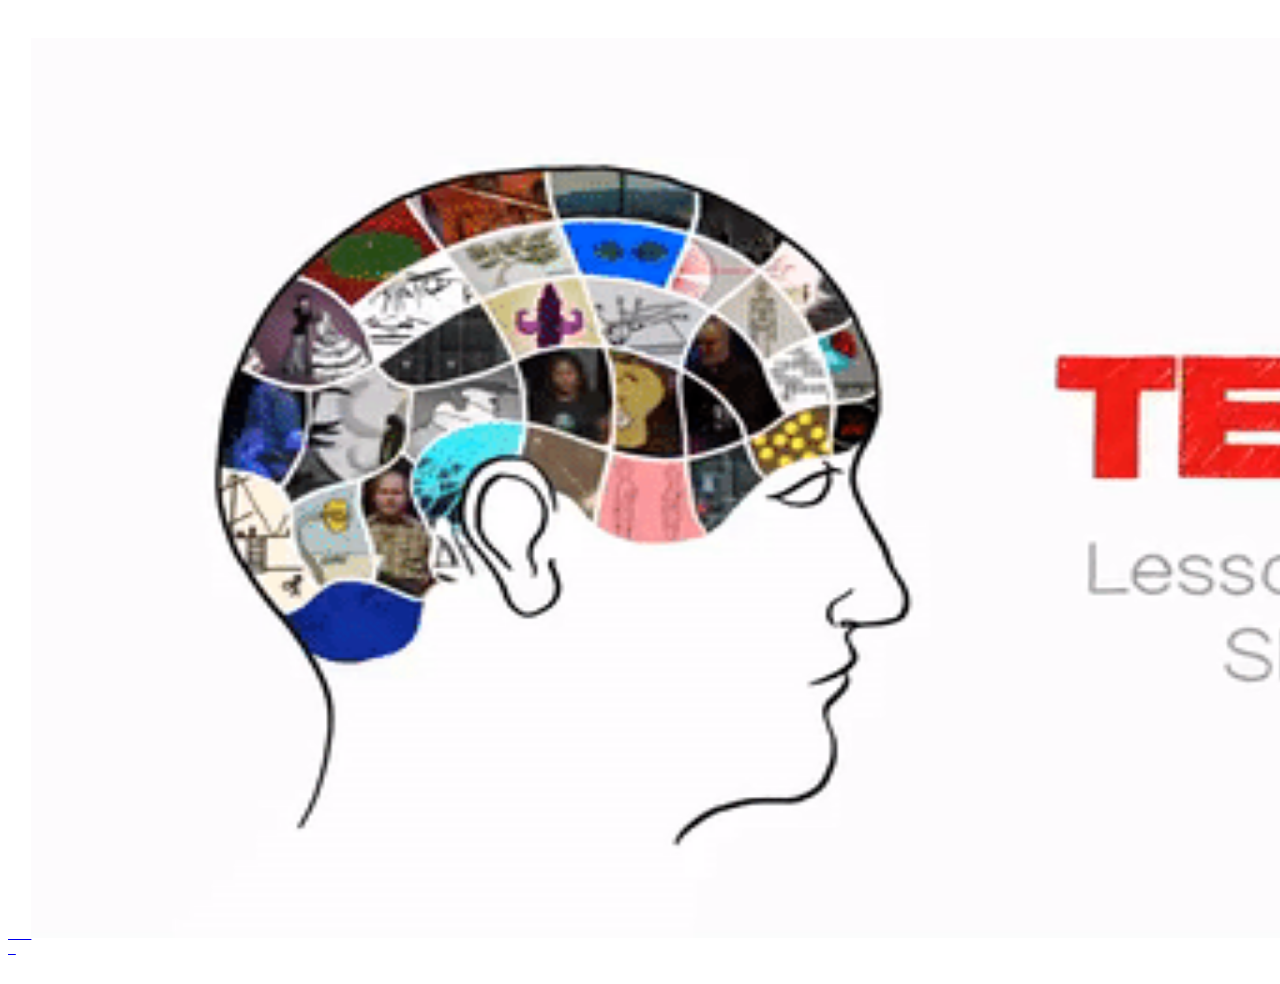
<file: index.html>
<html>
<head><title> Gavin's final presintation </title> </head> 
<body>
<pre>

 <a href="presentation" target="_blank">
   <img src="TED.gif" width = "1800" height = "900" />
 </a>

</pre>
</body>
</html>
</file>
